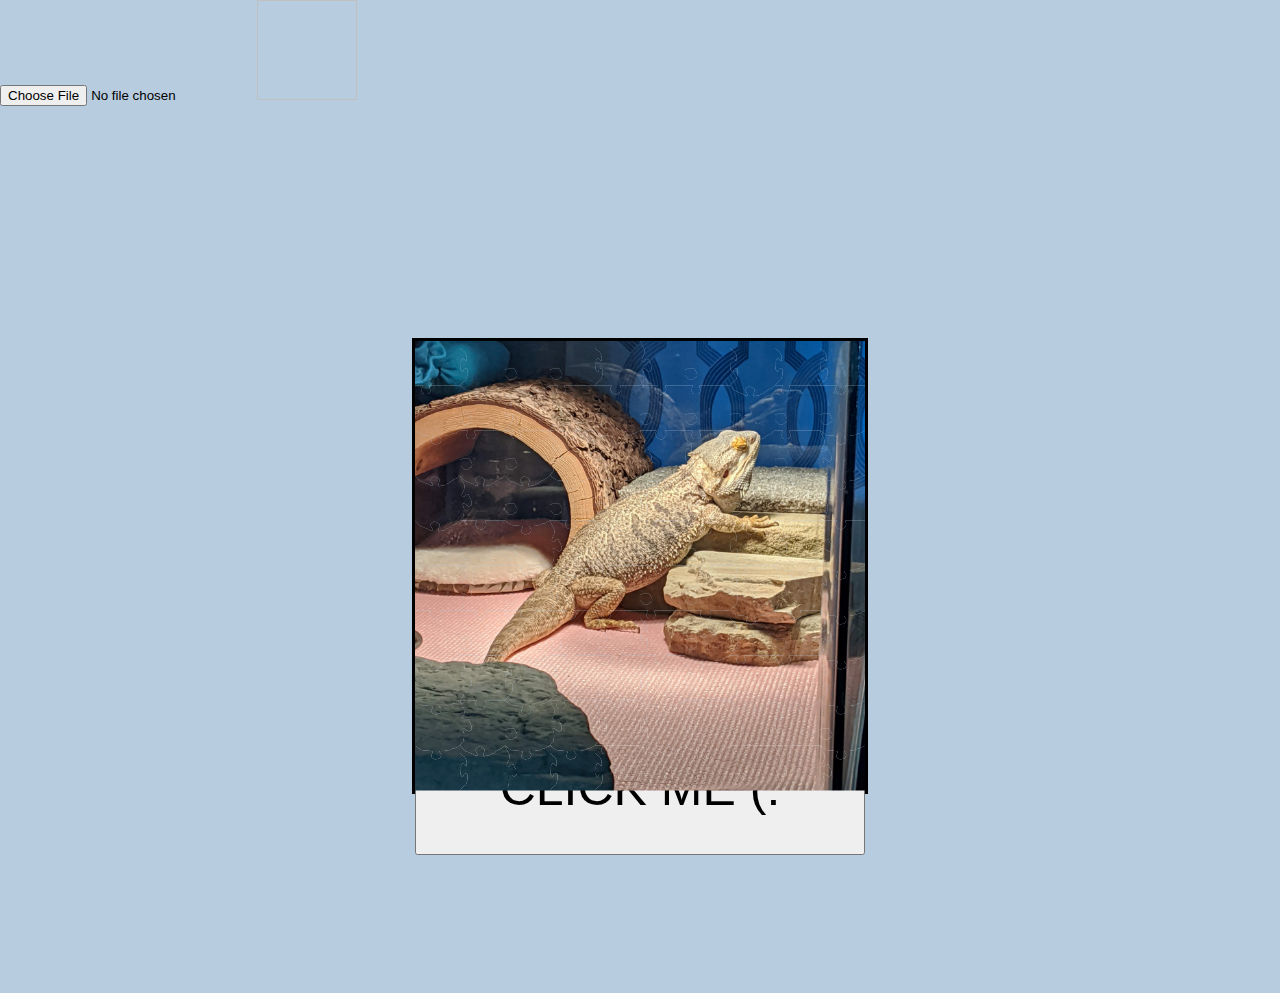
<file: Puzzle/index.html>
<!DOCTYPE html>
<html>
<head>
<script src="https://ajax.googleapis.com/ajax/libs/jquery/3.1.0/jquery.min.js"></script>
    <script type="text/javascript" src="funcitons.js"></script>
    <link rel="stylesheet" href="puzzle.css">

</head>
<body>
    <input type="file" onchange="uploadImg(this)">
    <img id="image"/>
    <div id = "screen">
        <div id = "area">
        </div>
        <button onclick="mixPieces()">CLICK ME (:</button>
    </div>
    
</body>
</html>
</file>
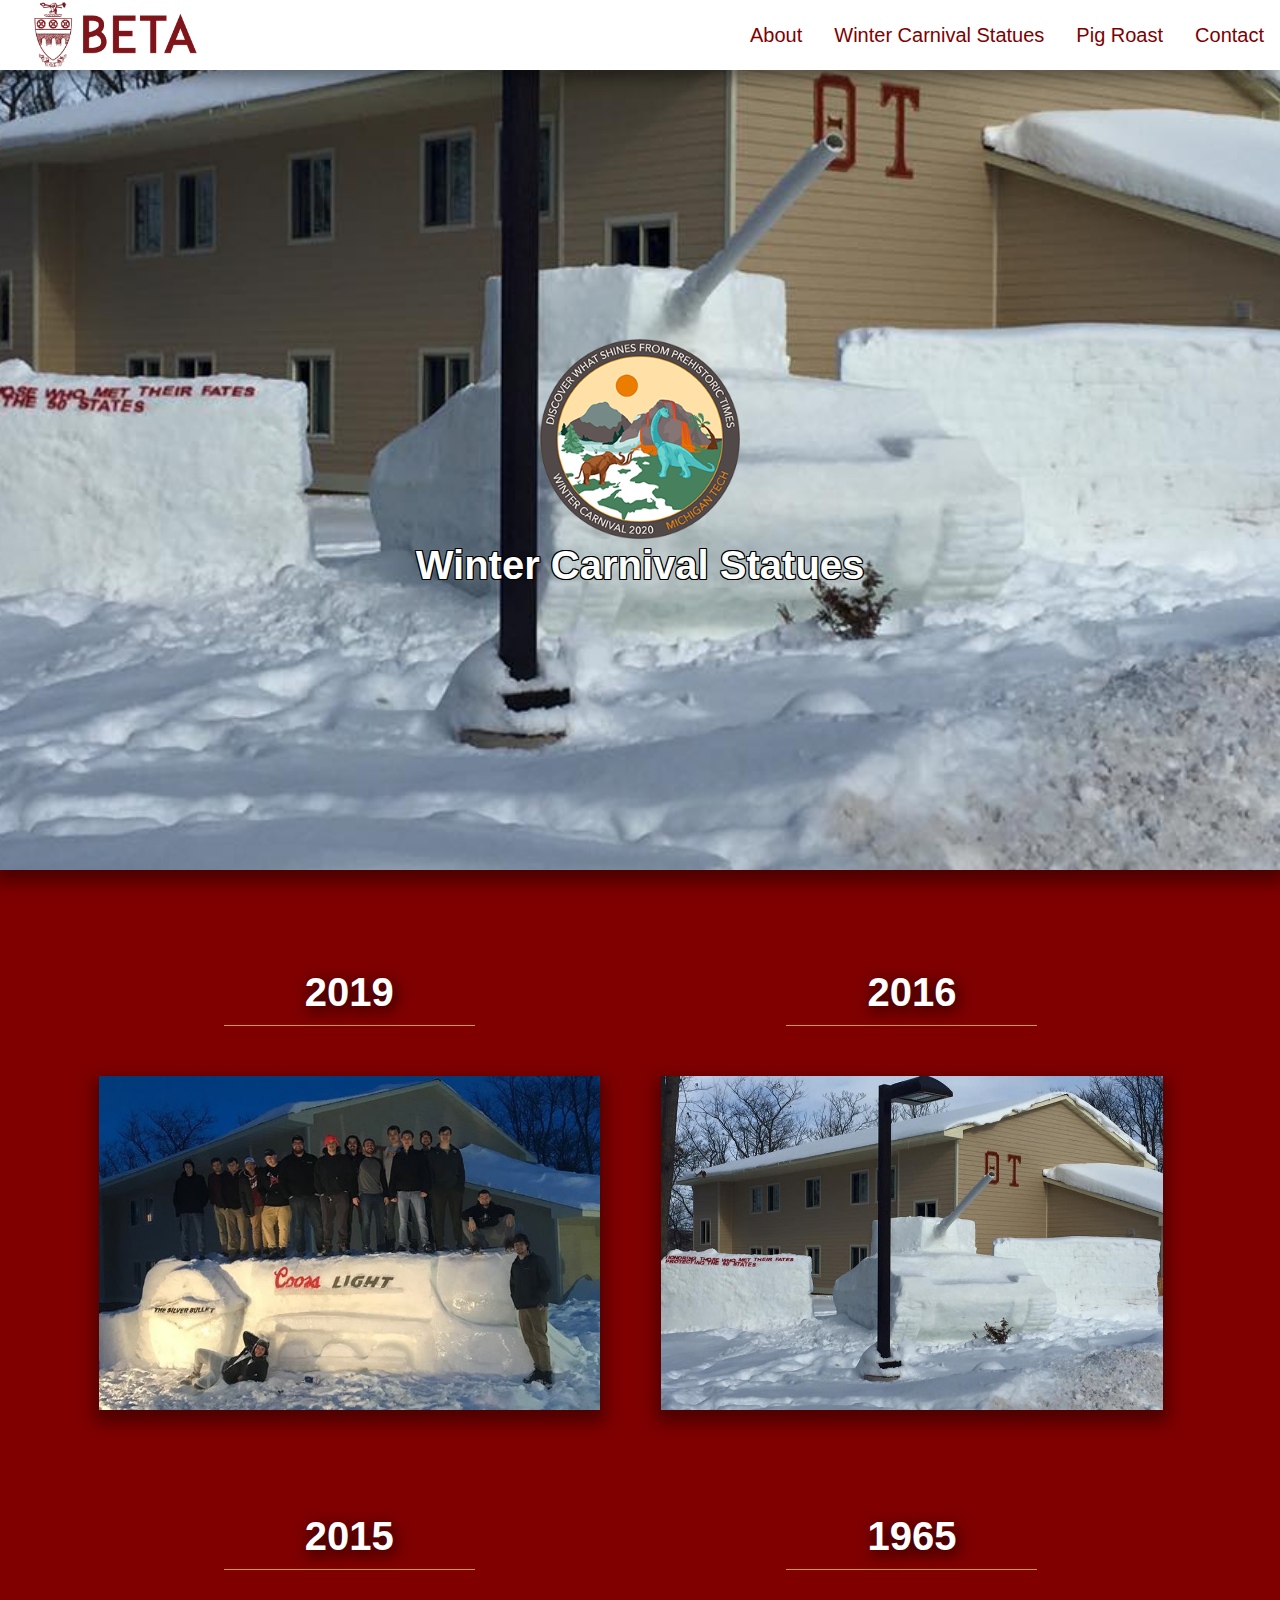
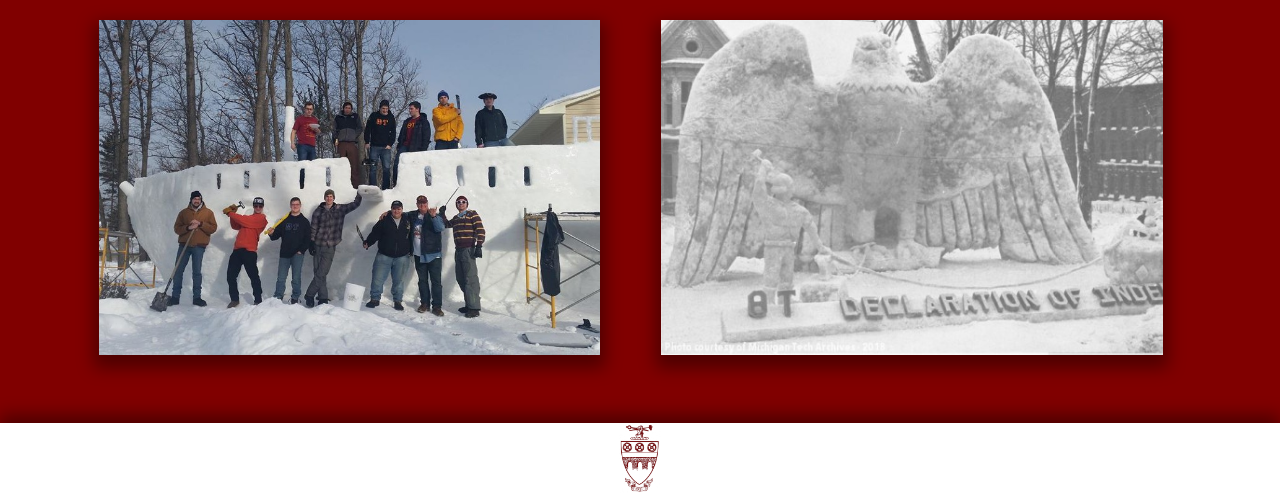
<file: Theta Tau/winterCarnival.html>
<!DOCTYPE html>
<html>
</html>
<head>
    <title>Theta Tau | Winter Carnival Statues</title>
    <meta name="description" content="Theta Tau's Beta Chapter was founded in 1908 at Michigan Technological University."/>
    <meta content="width=device-width, initial-scale=1" name="viewport" />
    <link rel="icon" href="img/favicon.ico" type="image/x-icon" />
    <link rel="shortcut icon" href="img/favicon.ico" type="image/x-icon" />
    <link rel="shortcut icon" href="https://beardeddragonclub.com/img/favicon.ico" type="image/x-icon" />
    <link rel="stylesheet" href="headFoot.css">
    <link rel="stylesheet" href="WC.css"/>
</head>
<body>
    <div id = navBar>
        <div id = logo>
            <a href = "index.html"><img src = "img/logo.png"></a>
        </div>
        <div id = menu onclick="changeMenu(this)">
            <div id = "bar1" class = "menu"></div>
            <div id = "bar2" class = "menu"></div>
            <div id = "bar3" class = "menu"></div>
        </div>
        <ul id = "navTab">
            <li><a href="about.asp">Contact</a></li>
            <li><a href="about.asp">Pig Roast</a></li>
            <li><a href="winterCarnival.html">Winter Carnival Statues</a></li>
            <li><a href="news.asp">About</a></li>  
        </ul>
    </div>
    <div id= "dropdown" style="display:none;">
        <a href="#about">About</a>
        <a href="winterCarnival.html">Winter Carnival Statues</a>  
        <a href="#pig">Pig Roast</a>
        <a href="#contact">Contact</a>
    </div>
    <div>
        <div id = "displayImg">
            <img src = "img/WCDisplay.png">
        </div>
        <div id = "beta">
            <img src = "img/winterCarnivalLogo2020.png">
            <h3>Winter Carnival Statues</h3>
        </div>
    </div>
    
    
    <div id = container>
    <div id = maxWidth>
    <div class = holder>
        
        <div class = yearImgHolder>
            <div class = yearHolder>
                <h1>2019</h1>
            </div>
            <div class = imgHolder>
                    <img src = "img/2019.jpg">
            </div>
        </div>
        
        <div class = yearImgHolder>
            <div class = yearHolder>
                <h1>2016</h1>
            </div>
            <div class = imgHolder>
                    <img src = "img/2016.jpg">
            </div>
        </div>
        
        <div class = yearImgHolder>
            <div class = yearHolder>
                <h1>2015</h1>
            </div>
            <div class = imgHolder>
                    <img src = "img/2015.jpg">
            </div>
        </div>
        
        <div class = yearImgHolder>
            <div class = yearHolder>
                <h1>1965</h1>
            </div>
            <div class = imgHolder>
                    <img src = "img/1965.jpeg">
            </div>
        </div>
        
    </div>

    </div>
    </div>
    <footer>
        <div>
            <img src = "img/MaroonCrest.jpg">
        </div>
    </footer>
    </div>
    
</body>
<script type="text/javascript" src = "scripts/home.js"></script>
</file>
<file: Puzzle/puzzle.css>
html, body {
    margin: 0;
    padding:0;
    height: 100vh;
    overflow:hidden;
    background-color: #b7ccdf;
}
.drag{
    position: absolute;
}
.drag img{
    overflow:hidden;
}
.front{
    z-index:100;
}
#screen {
    width:95%;
    height:95%;
    margin-top:2.5%;
    margin-left:2.5%;
    
    overflow:hidden;
    display: flex;
    align-items: center;
    justify-content: center;
}
#screen img{
    position:fixed;
    width:75vw;
    max-width: 50vh;
    height:75vw;
    max-height: 50vh;
}
#area{
    position:fixed;
    width:75vw;
    max-width: 50vh;
    height:75vw;
    max-height: 50vh;
    /*left:calc((100% - 50vh)/2);
    top:25vh;*/
    border-style: solid;
}
#area img{
    position:absolute;
    top:0;
    left:0;
    width:100%;
    height:auto;
    object-fit:contain;
    z-index:0;
}
button{
    position:absolute;
    width: 50vh;
    height: 15vh;
    left:calc((100% - 50vh)/2);
    font-size:50px;
    bottom:5vh;
}
#image{
    height:100px;
    width:100px;
}
</file>
<file: Theta Tau/headFoot.css>
/*Top Navigation Bar
 * #gold #ffdb86 
 * dark red 
 * #791317
 */

#logo{
    padding: 0px 30px;
    height:70px;
    float:left;
}
#logo img{
    max-width:100%;
    max-height:100%;
}
#navBar{   
    background-color:white;
    -webkit-box-shadow: 0px 8px 16px 0px rgba(0,0,0,0.4);
    -moz-box-shadow:0px 8px 16px 0px rgba(0,0,0,0.4);
    box-shadow: 0px 8px 16px 0px rgba(0,0,0,0.4);
    position: relative;
    width:100%;
    height:70px;
    margin: 0 0 0 0;
    border-bottom: 0 solid gray;
}
#navTab{
    height:70px;
    padding:0 15px;
}

#navBar ul {
  list-style-type: none;
  margin: 0;
  padding: 0;
  overflow: hidden;
  background-color: white;
  font-size:20px
}

#navTab li {
  float: right;
}

#navTab li a {
  display: block;
  color: #800000;
  font-family:"Segoe UI",Arial,sans-serif;
  font-size:20px;
  text-align: center;
  padding: 23.5px 16px;
  text-decoration: none;
}
#navTab a:hover{
    color:#D79E00;
}
.change #bar1 {
    -webkit-transform: rotate(-45deg) translate(-9px, 6px) ;
    transform: rotate(-45deg) translate(-9px, 6px) ;
}

/* Fade out the second bar */
.change #bar2 {
    opacity: 0;
}

/* Rotate last bar */
.change #bar3 {
    -webkit-transform: rotate(45deg) translate(-8px, -8px) ;
    transform: rotate(45deg) translate(-8px, -8px) ;
}
#dropdown a{
    background:#EAEAEA;
    font-family:"Segoe UI",Arial,sans-serif;
    text-align:center;
    color: black;
    padding: 12px 16px;
    text-decoration: none;
    font-size:20px;
    display: block;
}
#dropdown a:hover{
    background:#E2E2E2;
    font-size:21px;
}
#dropdown{
    -webkit-box-shadow: 0px 8px 16px 0px rgba(0,0,0,0.4);
    -moz-box-shadow:0px 8px 16px 0px rgba(0,0,0,0.4);
    box-shadow: 0px 8px 16px 0px rgba(0,0,0,0.4);
    position:absolute;
    display:none;
    top:70px;
    right:0px;
    width:100%;
    overflow:auto;
    z-index:20;
}
#dropdown div{
    position: relative;
    z-index: 10;
}

@media screen and (min-width: 1px) and (max-width: 320px) {
    #logo{
    display:none;
    }
  #navTab{
        display:none;
    }
  #menu{
    
    position:absolute;
    height:80px;
    width: 80px;
    right: 0;
    top:0;
    margin:15px 10px 0 0;
    }
   .menu{
    width: 35px;
    height: 5px;
    background-color:#800000 ;
    margin: 6px 0;
    transition: 0.4s;
    }
}
/*Display 3 per row for medium displays (like mobile phones in landscape or smaller tablets)*/
@media screen and (min-width: 320px) and (max-width: 825px) {
  #navTab{
        display:none;
    }
    #menu{
    
    position:absolute;
    height:80px;
    width: 80px;
    right: 0;
    top:0;
    margin:15px 10px 0 0;
    }
   .menu{
    width: 35px;
    height: 5px;
    background-color:#800000 ;
    margin: 6px 0;
    transition: 0.4s;
    }
}
/*Display 6 to a row for large displays (like medium tablets and up) */
@media screen and (min-width: 600px) {
    #dropdown{
        display:none;
    }
}

/*footer*/

footer{
    -webkit-box-shadow: 0px -8px 16px 0px rgba(0,0,0,0.4);
    -moz-box-shadow:0px -8px 16px 0px rgba(0,0,0,0.4);
    box-shadow: 0px -8px 16px 0px rgba(0,0,0,0.4);
    position: relative;
    margin-top: -70px;
	display:inline-block;
    text-align:center;
    width:100%;
    background:white;
    bottom:0;
}
footer div{
    margin: 0 auto;
    height:70px;
    display: inline-block;
}
footer div img{
    max-width:100%;
    max-height:100%;
}
</file>
<file: Theta Tau/WC.css>
body{
    background-color:#800000;
    margin: 0;
}
#displayImg{
    overflow:hidden;
    width:100%;
    height: 700px;
    -webkit-box-shadow: 0px 8px 16px 5px rgba(0,0,0,0.4);
    -moz-box-shadow:0px 8px 16px 5px rgba(0,0,0,0.4);
    box-shadow: 0px 8px 16px 5px rgba(0,0,0,0.4);
}
#displayImg img{
    width: 100%; 
    height: 100%; 
    object-fit: cover;
}

#beta{
    position:absolute;
    top:70px;
    z-index:10;
    width:100%;
    height:150px;
    padding:243.5px 0;
    text-align:center;
    color:white;
}
@media screen and (max-width: 500px) {
    #displayImg{
        height:400px;
    }
    #beta{
        height:100px;
        padding:128.5px 0;
    }
}
@media screen and (min-width:501px) and (max-width: 1000px) {
    #displayImg{
        height:500px;
    }
    #beta{
    
        height:125px;
        padding:160px 0;
    }
}

#beta img{
    width:100%;
    height:100%;
    object-fit: contain;
}
#container{
    position:relative;
    padding-bottom: 120px;
}
#maxWidth{
    display: flex;
    flex-direction:column;
    max-width:1200px;
    margin:auto;
}
.holder{
    padding-left:2.5%;
    padding-right:2.5%;
    width:95%;
}
.yearImgHolder{
    position: relative;
    display: inline-block;
    width:100%;
}
.yearHolder{
    padding-top:100px;
    padding-bottom:10px;
    text-align:center;
    width:50%;
    font-family:"Segoe UI",Arial,sans-serif;
    margin:0 auto;
    color:white;
    text-shadow:2px 4px 16px rgba(0,0,0,0.9);
    border-bottom: 1px solid #D79E00;
}
.imgHolder{
    padding-top:50px;
    width:100%;
    height:calc(95vw * 0.666);
}
.imgHolder img{
    -webkit-box-shadow: 0px 8px 16px 5px rgba(0,0,0,0.4);
    -moz-box-shadow:0px 8px 16px 5px rgba(0,0,0,0.4);
    box-shadow: 0px 8px 16px 5px rgba(0,0,0,0.4);
    object-fit:cover;
    height:100%;
    width:100%;
}

h1{
    font-size: 40px;
    margin:0;
}
h3{
    font-size: 40px;
    font-family:"Segoe UI",Arial,sans-serif;
    text-shadow: 1px 0 0 black, -1px 0 0 black, 0 1px 0 black, 0 -1px 0 black, 1px 1px black, -1px -1px 0 black, 1px -1px 0 black, -1px 1px 0 black;
    margin:0;
}
@media screen and (min-width: 700px) {
    .yearImgHolder{
        width:44%;
        padding-left:2.5%;
        padding-right:2.5%;
    }
    .holder{
        display:block;
    }
    .imgHolder{
        height:calc(42.5vw * 0.666);
    }
}

@media screen and (min-width: 1200px) {
    .imgHolder{
        height:calc(501.9px * 0.666);
    }
    #contentImg{
        height:calc(598.5px * 0.666);
    }
    #displayImg{
        height:800px;
    }
    #beta{
        height:200px;
        padding:268.5px 0;
    }
}
</file>
